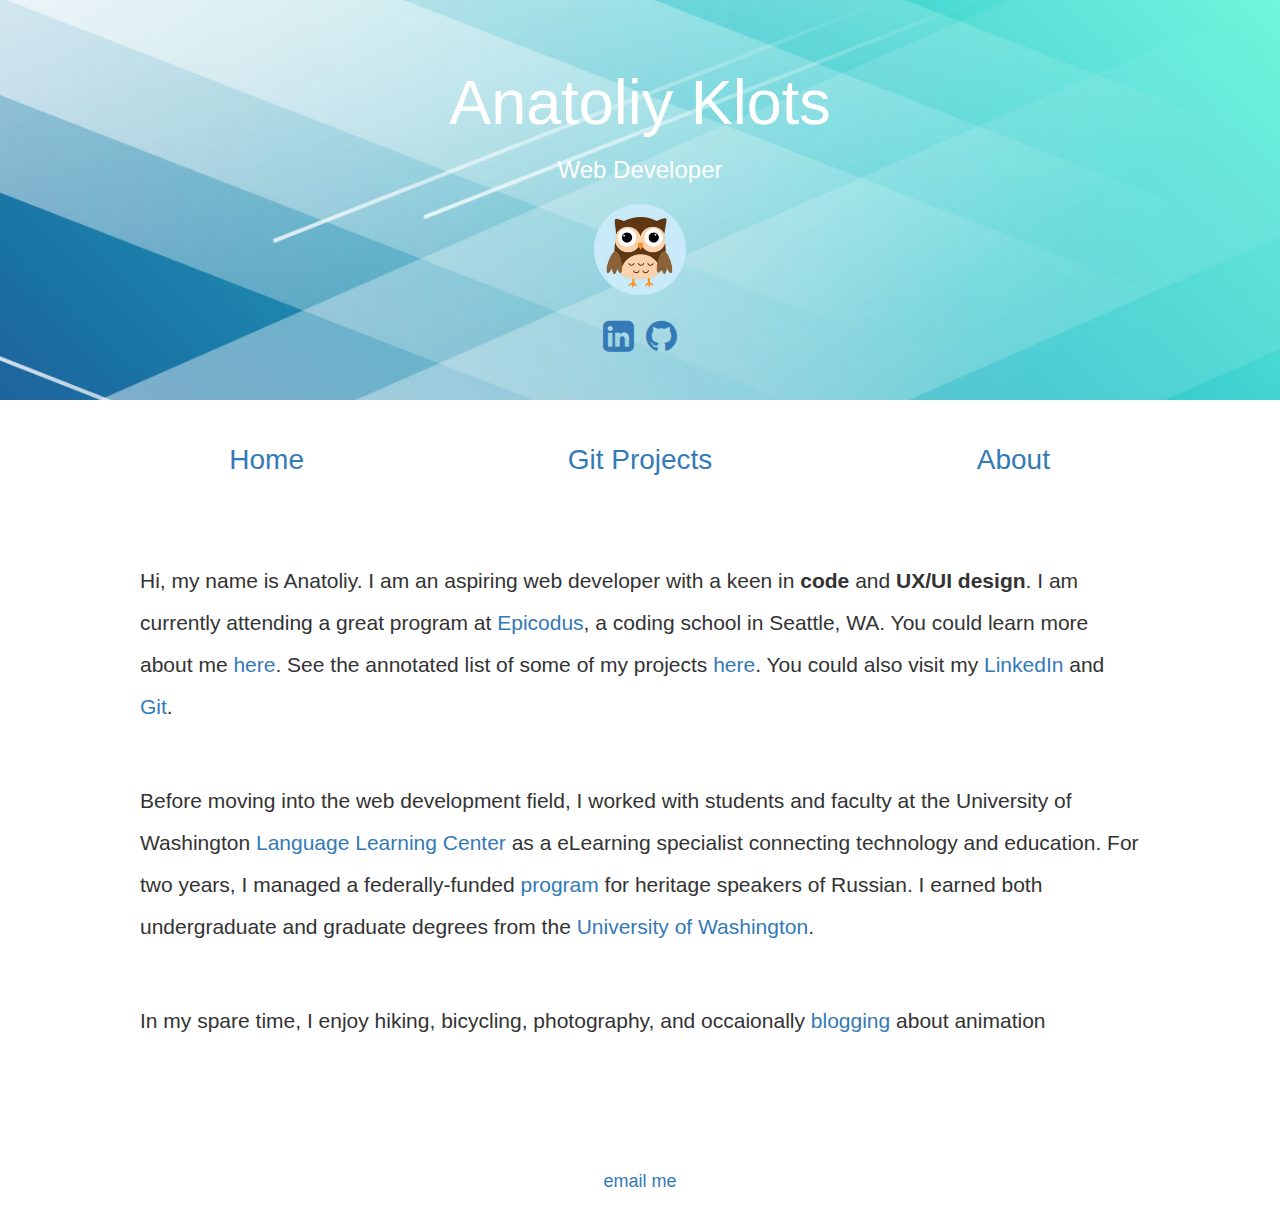
<file: index.html>
<!DOCTYPE html>
<html>
  <head>
     <title>Portfolio</title>
     <link href="css/bootstrap.css" rel ="stylesheet" type="text/css" media="all">
     <link rel="stylesheet" href="https://cdnjs.cloudflare.com/ajax/libs/font-awesome/4.7.0/css/font-awesome.min.css">
     <link href="css/styles.css" rel="stylesheet" type="text/css" media="all">
  </head>

  <body>
<!-- header -->
    <div class="jumbotron">
        <h1>Anatoliy Klots</h1>
        <h3>Web Developer</h3>
        <img src="img/owl.jpg" class="face" alt="owl"><br>
        <a href="https://www.linkedin.com/in/anatoliy-klots"><i class="fa fa-linkedin-square" style="font-size:36px"></a></i>
        <a href="https://github.com/klotsa">
        <i class="fa fa-github" style="font-size:36px"></i></a>
    </div>
<!-- main-->
    <div class="container">
      <!-- Navigation -->
        <div class="row" id="navigation">
           <div class="col-md-4"><a href="index.html">Home</a></div>
           <div class="col-md-4"><a href="projects.html">Git Projects</a></div>
           <div class="col-md-4"><a href="about.html">About</a></div>
        </div>

       <div class="text-box">
         <div class="body-text">
            <p>Hi, my name is Anatoliy. I am an aspiring web developer with a keen in <strong>code</strong> and <strong>UX/UI design</strong>. I am currently attending a great program at <a href="https://www.epicodus.com/">Epicodus</a>, a coding school in Seattle, WA. You could learn more about me <a href="about.html">here</a>. See the annotated list of some of my projects <a href"projects.html">here</a>. You could also visit my <a href="https://www.linkedin.com/in/anatoliy-klots">LinkedIn</a> and <a href="https://github.com/klotsa">Git</a>.</p><br>

            <p>Before moving into the web development field, I worked with students and faculty  at the University of Washington <a href="http://depts.washington.edu/llc/">Language Learning Center</a> as a eLearning specialist connecting technology and education. For two years, I managed a federally-funded <a href="https://depts.washington.edu/startalk/russianstudentresources2016.php">program</a> for heritage speakers of Russian. I earned both undergraduate and graduate degrees from the <a href="http://www.washington.edu/">University of Washington</a>.</p><br>

            <p>In my spare time, I enjoy hiking, bicycling, photography, and occaionally <a href="https://animation-stories.com/">blogging</a> about animation</p>
         </div>
    </div>
    <!--footer-->
    <div class="footer">
        <h4><a href="mailto:example@site.com">email me</a></h4>
    </div>
  </body>
</html>
</file>
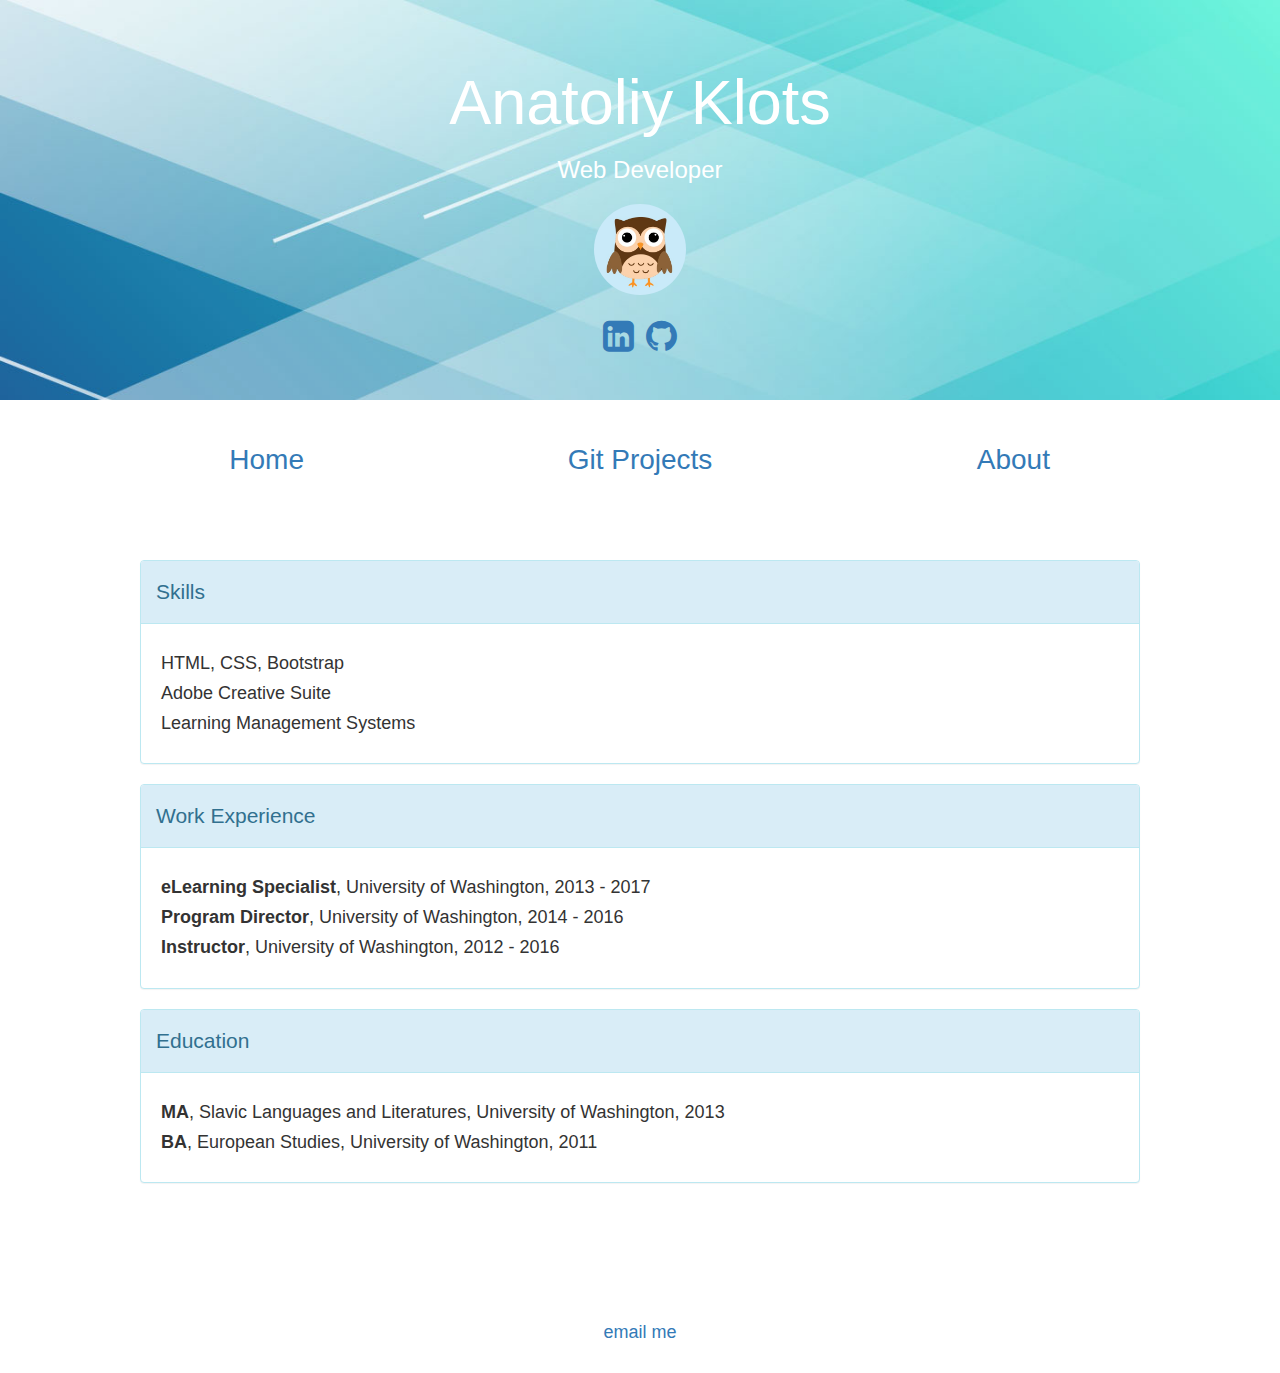
<file: about.html>
<!DOCTYPE html>
<html>
  <head>
     <title>About</title>
     <link href="css/bootstrap.css" rel ="stylesheet" type="text/css" media="all">
     <link rel="stylesheet" href="https://cdnjs.cloudflare.com/ajax/libs/font-awesome/4.7.0/css/font-awesome.min.css">
     <link href="css/styles.css" rel="stylesheet" type="text/css" media="all">
  </head>

  <body>
    <!-- header -->
      <div class="jumbotron">
          <h1>Anatoliy Klots</h1>
          <h3>Web Developer</h3>
          <img src="img/owl.jpg" class="face" alt="owl"><br>
          <a href="https://www.linkedin.com/in/anatoliy-klots"><i class="fa fa-linkedin-square" style="font-size:36px"></a></i>
          <a href="https://github.com/klotsa">
          <i class="fa fa-github" style="font-size:36px"></i></a>
      </div>
    <!-- main-->
    <div class="container">
      <!-- Navigation -->
        <div class="row" id="navigation">
           <div class="col-md-4"><a href="index.html">Home</a></div>
           <div class="col-md-4"><a href="projects.html">Git Projects</a></div>
           <div class="col-md-4"><a href="about.html">About</a></div>
        </div>
<!--projects-->
        <div class="text-box">
            <div class="body-text">
              <div class="panel panel-info">
                <div class="panel-heading">Skills
                </div>
                <div class="panel-body">
                  <h4>HTML, CSS, Bootstrap</h4>
                  <h4>Adobe Creative Suite</h4>
                  <h4>Learning Management Systems</h4>
                  <h4></h4>
                </div>
              </div>

              <div class="panel panel-info">
                <div class="panel-heading">Work Experience
                </div>
                <div class="panel-body">
                  <h4><span class="strong">eLearning Specialist</span>, University of Washington, 2013 - 2017</h4>
                  <h4><span class="strong">Program Director</span>, University of Washington, 2014 - 2016</h4>
                  <h4><span class="strong">Instructor</span>, University of Washington, 2012 - 2016</h4>
                </div>
              </div>

              <div class="panel panel-info">
                <div class="panel-heading">Education
                </div>
                <div class="panel-body">
                  <h4><span class="strong">MA</span>, Slavic Languages and Literatures, University of Washington, 2013</h4>
                  <h4><span class="strong">BA</span>, European Studies, University of Washington, 2011</h4>
                </div>
              </div>
            </div>
          </div>
        <!--footer-->
    <div class="footer">
      <h4><a href="mailto:example@site.com">email me</a></h4>
    </div>
  </body>
</html>
</file>
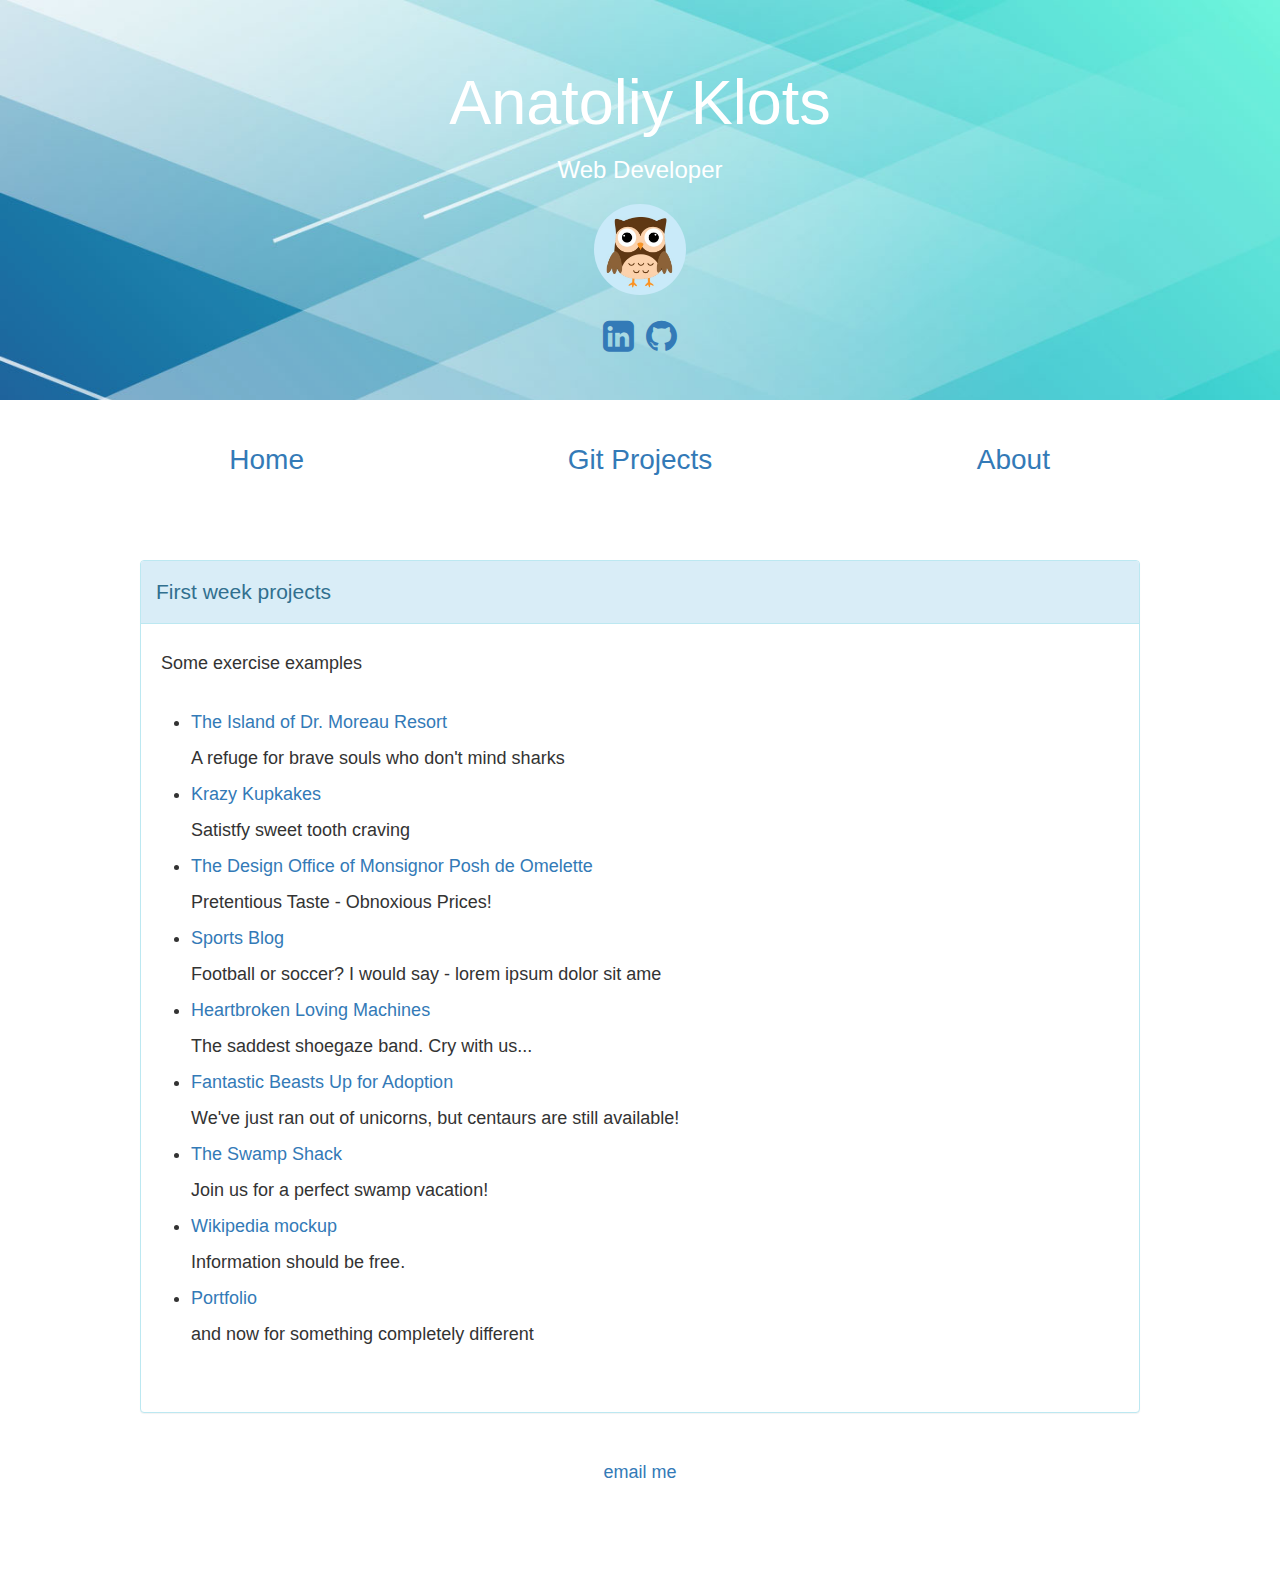
<file: projects.html>
<!DOCTYPE html>
<html>
  <head>
     <title>Projects</title>
     <link href="css/bootstrap.css" rel ="stylesheet" type="text/css" media="all">
     <link rel="stylesheet" href="https://cdnjs.cloudflare.com/ajax/libs/font-awesome/4.7.0/css/font-awesome.min.css">
     <link href="css/styles.css" rel="stylesheet" type="text/css" media="all">
  </head>

  <body>
    <!-- header -->
      <div class="jumbotron">
          <h1>Anatoliy Klots</h1>
          <h3>Web Developer</h3>
          <img src="img/owl.jpg" class="face" alt="owl"><br>
          <a href="https://www.linkedin.com/in/anatoliy-klots"><i class="fa fa-linkedin-square" style="font-size:36px"></a></i>
          <a href="https://github.com/klotsa">
          <i class="fa fa-github" style="font-size:36px"></i></a>
      </div>
    <!-- main-->
    <div class="container">
      <!-- Navigation -->
      <div class="row" id="navigation">
           <div class="col-md-4"><a href="index.html">Home</a></div>
           <div class="col-md-4"><a href="projects.html">Git Projects</a></div>
      <div class="col-md-4"><a href="about.html">About</a></div>
        </div>
        <div class="text-box">
            <div class="body-text">
              <div class="panel panel-info">
                <div class="panel-heading">First week projects
                </div>
                <div class="panel-body">
                  <h4>Some exercise examples</h>
                  <ul class="projects">
                    <li><a href="https://github.com/klotsa/resort">The Island of Dr. Moreau Resort</a></li>
                    A refuge for brave souls who don't mind sharks
                    <li><a href="https://klotsa.github.io/kupkakes/">Krazy Kupkakes</a></li>
                    Satistfy sweet tooth craving
                    <li><a href="https://github.com/klotsa/decorator">The Design Office of Monsignor Posh de Omelette</a></li>
                    Pretentious Taste - Obnoxious Prices!
                    <li><a href="https://github.com/klotsa/blog">Sports Blog</a></li>
                    Football or soccer? I would say - lorem ipsum dolor sit ame
                    <li><a href="https://github.com/klotsa/band">Heartbroken Loving Machines</a></li>
                    The saddest shoegaze band. Cry with us...
                    <li><a href="https://github.com/klotsa/shelter">Fantastic Beasts Up for Adoption</a></li>
                    We've just ran out of unicorns, but centaurs are still available!
                    <li><a href="https://github.com/klotsa/vacation">The Swamp Shack</a></li>Join us for a perfect swamp vacation!
                    <li><a href="https://github.com/klotsa/wiki">Wikipedia mockup</a></li>
                    Information should be free.
                    <li><a href="https://github.com/klotsa/portfolio">Portfolio</a></li>and now for something completely different
                  </ul>
              </div>
          </div>
    </div>
    <!--footer-->
    <div class="footer">
        <h4><a href="mailto:example@site.com">email me</a></h4>
    </div>
  </body>
</html>
</file>
<file: css/styles.css>
/* header */
body {
font-family: 'Trebuchet MS', sans-serif;

}

.strong {
  font-weight: bold;
}

.container {

}
.jumbotron {
  background-image: url("../img/5.jpg");
  width:100%;
  height:400px;
  background-size: cover;
  overflow: hidden;

}

.jumbotron:first-child{
  text-align: center;
  color: white;
  font-size: 3em;
  font-weight: bolder;
}

.face {
  height: 30%;
   border-radius: 50%;
   margin: 10px;
}


#navigation {
  font-size: 2em;
  text-align: center;
  margin: 10px;
}

/* body+text */


.panel-body{
  padding: 20px;
}

.body-text {
font-size: 1.5em;
font-family: 'Trebuchet MS', sans-serif;
line-height: 200%;

}

.text-box {
  padding: 70px;
}
/* footer */

.footer {
  text-align: center;
  padding-top: 10px;
  margin: 30px;


}
/* about */


/* Git */

.projects {
  padding: 30px;
  line-height: 200%;
}
</file>
